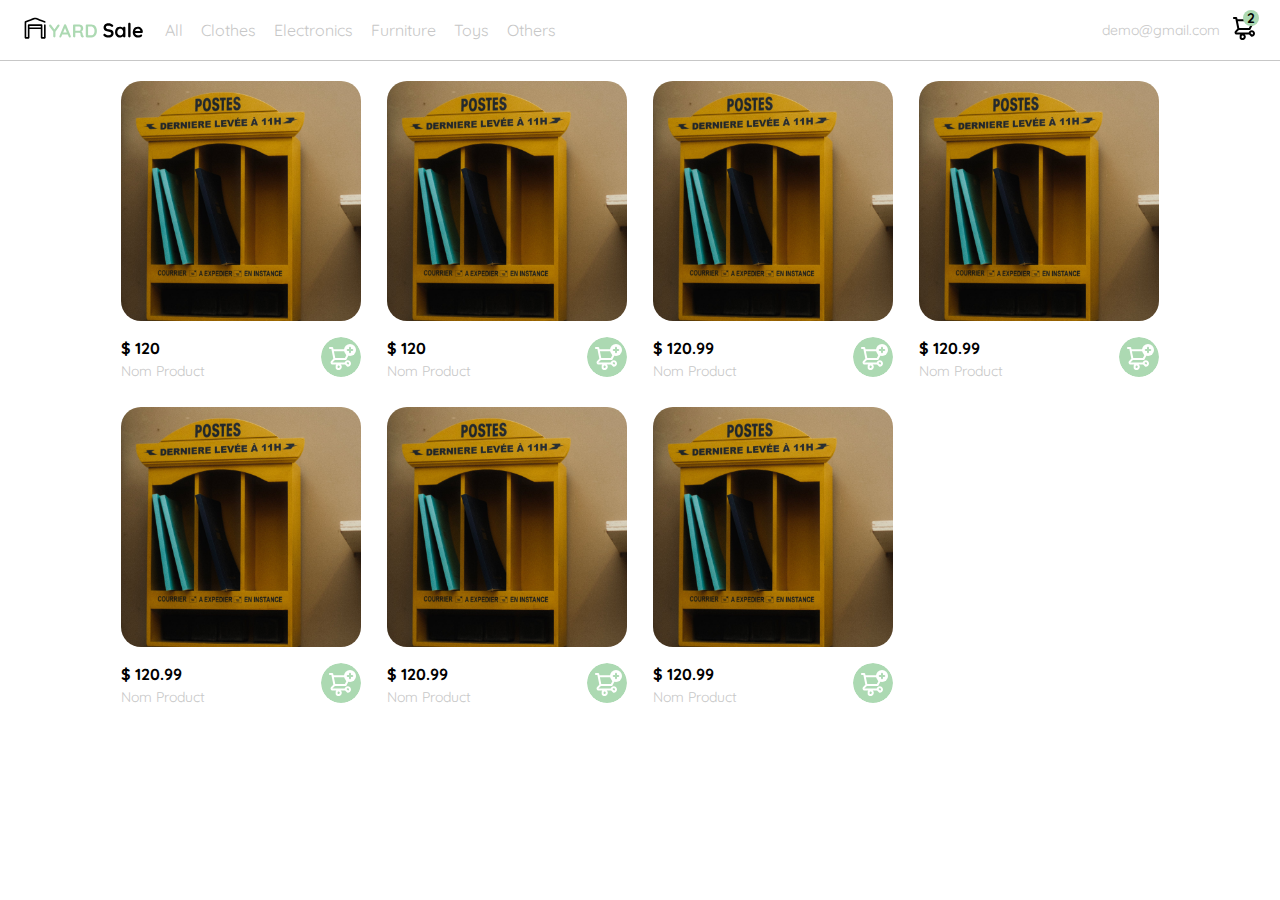
<file: index.html>
<!DOCTYPE html>
<html lang="en">
<head>
    <meta charset="UTF-8">
    <meta http-equiv="X-UA-Compatible" content="IE=edge">
    <meta name="viewport" content="width=device-width, initial-scale=1.0">
    <title>Home</title>
    <link rel="stylesheet" href="/css/style.css">
    <link rel="preconnect" href="https://fonts.googleapis.com">
    <link rel="preconnect" href="https://fonts.gstatic.com" crossorigin>
    <link href="https://fonts.googleapis.com/css2?family=Quicksand:wght@300;500;700&display=swap" rel="stylesheet"> 
</head>
<body>
    <nav>
        <img src="./assets/icons/icon_menu.svg" alt="menu" class="icon-menu">

        <div class="navbar-left">
            <img src="./assets/logos/logo_yard_sale.svg" alt="Logo" class="logo-navar">

            <ul>
                <li>
                    <a href="">All</a>
                </li>
                <li>
                    <a href="">Clothes</a>
                </li>
                <li>
                    <a href="">Electronics</a>
                </li>
                <li>
                    <a href="">Furniture</a>
                </li>
                <li>
                    <a href="">Toys</a>
                </li>
                <li>
                    <a href="">Others</a>
                </li>
            </ul>
        </div>

        <div class="navbar-right">
            <ul>
                <li class="nav-email">demo@gmail.com</li>
                <li class="nav-shopping-car">
                    <img src="./assets/icons/icon_shopping_cart.svg" alt="Chopping cart">
                    <div>2</div>
                </li>
            </ul>
        </div>

        <div class="desktop-menu inactive">
            <ul>
                <li>
                    <a href="" class="menu-orders">My orders</a>
                </li>
                <li>
                    <a href="" class="menu-account">My oaccount</a>
                </li>
                <li>
                    <a href="" class="menu-signout">Sign out</a>
                </li>
            </ul>
        </div>

        <div class="mobile-menu inactive">
            <ul>
                <li>
                    <a href="">CATEGORIES</a>
                </li>
                <li>
                    <a href="">All</a>
                </li>
                <li>
                    <a href="">Clothes</a>
                </li>
                <li>
                    <a href="">Electronics</a>
                </li>
                <li>
                    <a href="">Furnitures</a>
                </li>
                <li>
                    <a href="">Toys</a>
                </li>
                <li>
                    <a href="">Others</a>
                </li>
            </ul>
    
            <ul>
                <li>
                    <a href="">My orders</a>
                </li>
                <li>
                    <a href="">My account</a>
                </li>
            </ul>
            
            <ul>
                <li class="menu-footer">
                    <span class="menu-email">demo@gmail.com</span>
                    <a href="" class="sign-out">Sign out</a>
                </li>
            </ul>
        </div> 
    </nav>

    <aside class="product-detail">

        <div class="shopping-container inactive">
            <div class="title-container">
                <img src="./assets/icons/flechita.svg" alt="arrow">
                <p class="title">Shopping cart</p>
            </div>
    
            <div class="my-order-content">
                <div class="chopping-card">
                    <figure>
                        <img src="./assets/products/mueble.jpg" alt="mueble">
                    </figure>
                    <p>Mueble</p>
                    <p>$120.00</p>
                    <img src="./assets/icons/icon_close.png" alt="close" class="icons-close">
                </div>
    
                <div class="chopping-card">
                    <figure>
                        <img src="./assets/products/mueble.jpg" alt="mueble">
                    </figure>
                    <p>Mueble</p>
                    <p>$120.00</p>
                    <img src="./assets/icons/icon_close.png" alt="close" class="icons-close">
                </div>
    
                <div class="chopping-card">
                    <figure>
                        <img src="./assets/products/mueble.jpg" alt="mueble">
                    </figure>
                    <p>Mueble</p>
                    <p>$120.00</p>
                    <img src="./assets/icons/icon_close.png" alt="close" class="icons-close">
                </div>
    
                <div class="chopping-card">
                    <figure>
                        <img src="./assets/products/mueble.jpg" alt="mueble">
                    </figure>
                    <p>Mueble</p>
                    <p>$120.00</p>
                    <img src="./assets/icons/icon_close.png" alt="close" class="icons-close">
                </div>
    
                <div class="order-div">
                    <p>
                        <span>Total</span>
                    </p>
                    <p>$560.00</p>
                </div>
    
                <button class="primary-button">
                    Checkout
                </button>
            </div>
        </div>

        <div class="productInfo-container inactive ">
            <div class="product-detail-close">
                <img src="./assets/icons/icon_close.png" alt="close">
            </div>
            
            <img src="./assets/products/mueble.jpg" alt="Mueble">
            
            <div class="points">
                <li class="active-point"></li>
                <li></li>
                <li></li>
            </div>
            
            <div class="product-detail-info">
                <p>$140.00</p>
                <p>Mueble</p>
                <p>
                    Lorem ipsum dolor sit amet consectetur, adipisicing elit. Quas nihil delectus beatae laudantium 
                    repudiandae est eaque modi quis earum magni possimus dolor, inventore enim in nobis, 
                    provident ullam suscipit nesciunt!
                </p>
                <button class="primary-button add-to-cart-button">
                    <img src="./assets/icons/bt_add_to_cart.svg" alt="Add to cart">
                    Add to cart
                </button>
            </div>
        </div>

    </aside>


    <section class="main-container">
        <div class="cards-container">

            <!-- <div class="product-card">
                <img src="./assets/products/mueble.jpg" alt="" class="product-img">
                <div class="product-info">
                    <div>
                        <p>$120.00</p>
                        <p>Nom Product</p>
                    </div>
                    <figure>
                        <img src="./assets/icons/bt_add_to_cart.svg" alt="Icon Add-Card">
                    </figure>
                </div>
            </div> -->

        </div>
    </section>
    
    <script src="./js/main.js"></script>
</body>
</html>
</file>
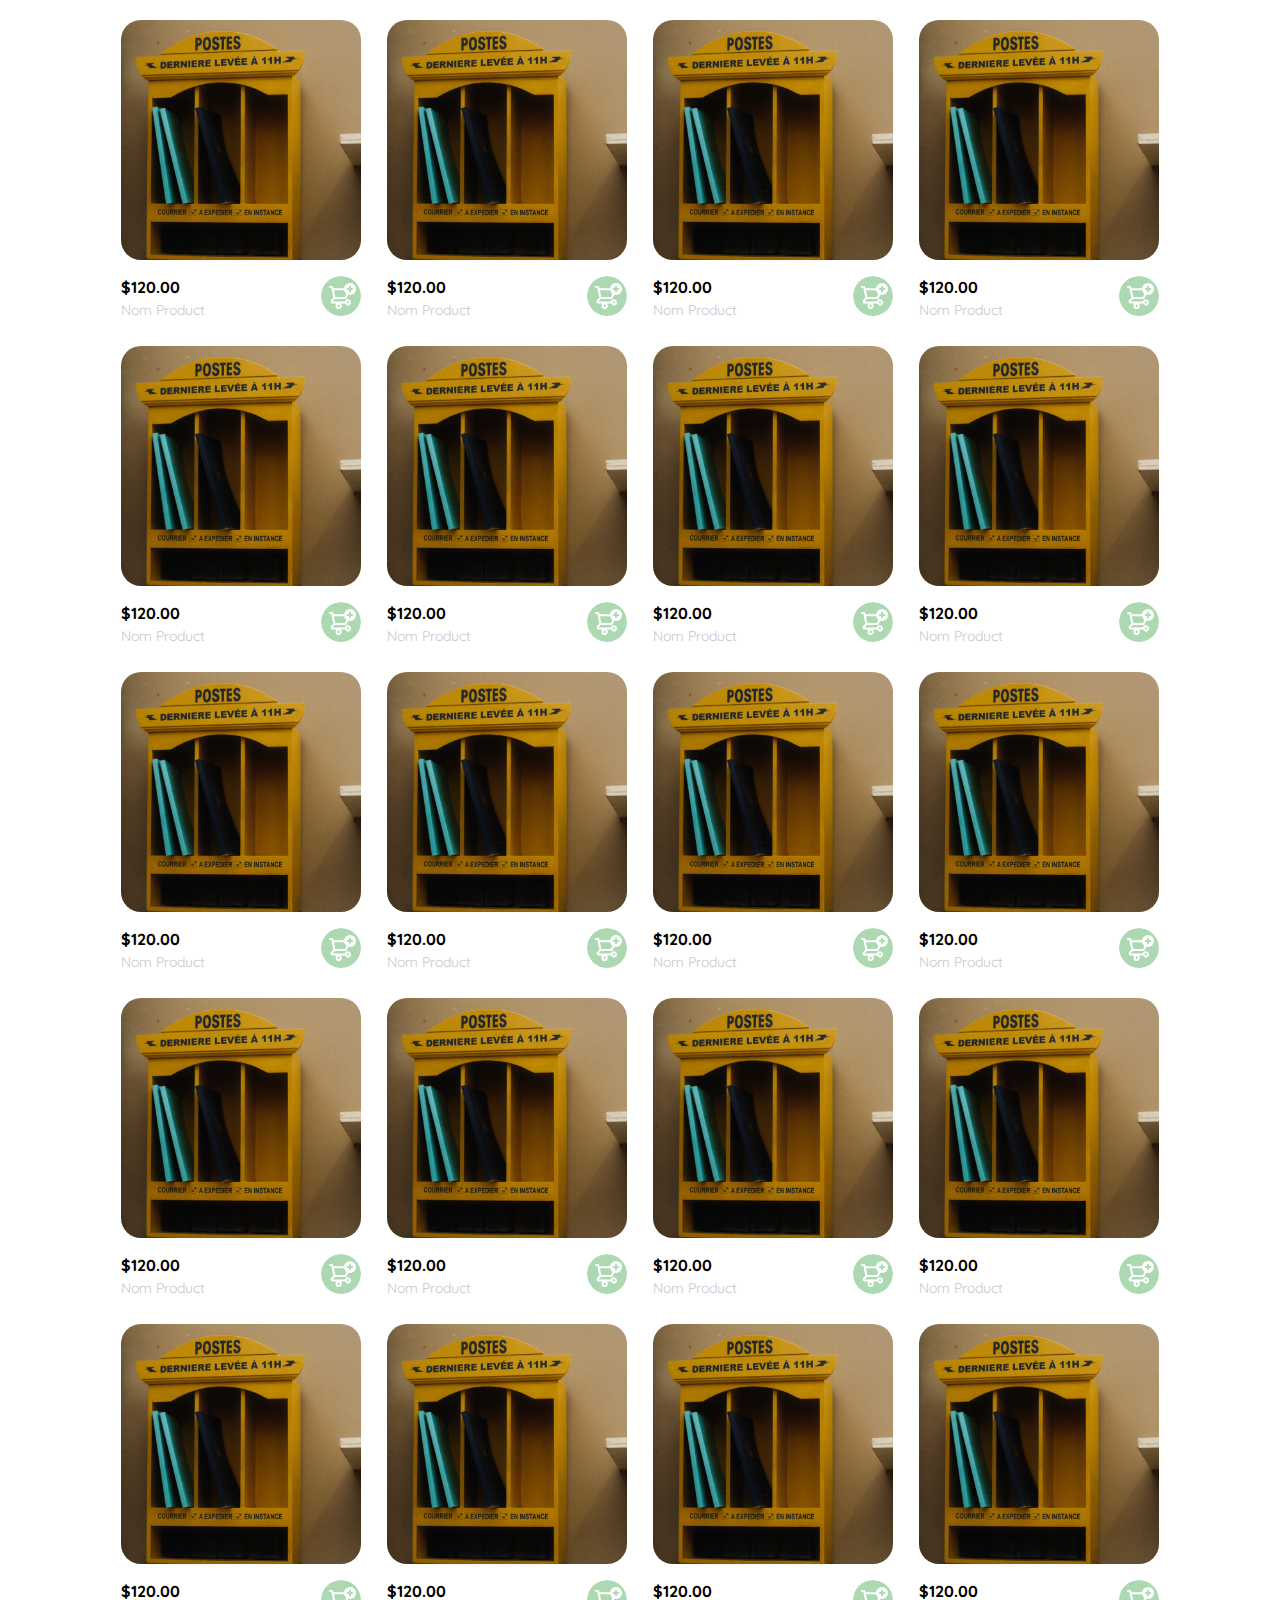
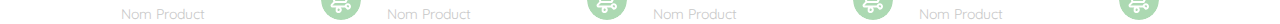
<file: home.html>
<!DOCTYPE html>
<html lang="en">
<head>
    <meta charset="UTF-8">
    <meta http-equiv="X-UA-Compatible" content="IE=edge">
    <meta name="viewport" content="width=device-width, initial-scale=1.0">
    <title>Home</title>
    <link rel="stylesheet" href="/css/style.css">
    <link rel="preconnect" href="https://fonts.googleapis.com">
    <link rel="preconnect" href="https://fonts.gstatic.com" crossorigin>
    <link href="https://fonts.googleapis.com/css2?family=Quicksand:wght@300;500;700&display=swap" rel="stylesheet"> 
</head>
<body>
    <section class="main-container">
        <div class="cards-container">
            <div class="product-card">
                <img src="./assets/products/mueble.jpg" alt="" class="product-img">
                <div class="product-info">
                    <div>
                        <p>$120.00</p>
                        <p>Nom Product</p>
                    </div>
                    <figure>
                        <img src="./assets/icons/bt_add_to_cart.svg" alt="Icon Add-Card">
                    </figure>
                </div>
            </div>

            <div class="product-card">
                <img src="./assets/products/mueble.jpg" alt="" class="product-img">
                <div class="product-info">
                    <div>
                        <p>$120.00</p>
                        <p>Nom Product</p>
                    </div>
                    <figure>
                        <img src="./assets/icons/bt_add_to_cart.svg" alt="Icon Add-Card">
                    </figure>
                </div>
            </div>

            <div class="product-card">
                <img src="./assets/products/mueble.jpg" alt="" class="product-img">
                <div class="product-info">
                    <div>
                        <p>$120.00</p>
                        <p>Nom Product</p>
                    </div>
                    <figure>
                        <img src="./assets/icons/bt_add_to_cart.svg" alt="Icon Add-Card">
                    </figure>
                </div>
            </div>

            <div class="product-card">
                <img src="./assets/products/mueble.jpg" alt="" class="product-img">
                <div class="product-info">
                    <div>
                        <p>$120.00</p>
                        <p>Nom Product</p>
                    </div>
                    <figure>
                        <img src="./assets/icons/bt_add_to_cart.svg" alt="Icon Add-Card">
                    </figure>
                </div>
            </div>

            <div class="product-card">
                <img src="./assets/products/mueble.jpg" alt="" class="product-img">
                <div class="product-info">
                    <div>
                        <p>$120.00</p>
                        <p>Nom Product</p>
                    </div>
                    <figure>
                        <img src="./assets/icons/bt_add_to_cart.svg" alt="Icon Add-Card">
                    </figure>
                </div>
            </div>

            <div class="product-card">
                <img src="./assets/products/mueble.jpg" alt="" class="product-img">
                <div class="product-info">
                    <div>
                        <p>$120.00</p>
                        <p>Nom Product</p>
                    </div>
                    <figure>
                        <img src="./assets/icons/bt_add_to_cart.svg" alt="Icon Add-Card">
                    </figure>
                </div>
            </div>

            <div class="product-card">
                <img src="./assets/products/mueble.jpg" alt="" class="product-img">
                <div class="product-info">
                    <div>
                        <p>$120.00</p>
                        <p>Nom Product</p>
                    </div>
                    <figure>
                        <img src="./assets/icons/bt_add_to_cart.svg" alt="Icon Add-Card">
                    </figure>
                </div>
            </div>

            <div class="product-card">
                <img src="./assets/products/mueble.jpg" alt="" class="product-img">
                <div class="product-info">
                    <div>
                        <p>$120.00</p>
                        <p>Nom Product</p>
                    </div>
                    <figure>
                        <img src="./assets/icons/bt_add_to_cart.svg" alt="Icon Add-Card">
                    </figure>
                </div>
            </div>

            <div class="product-card">
                <img src="./assets/products/mueble.jpg" alt="" class="product-img">
                <div class="product-info">
                    <div>
                        <p>$120.00</p>
                        <p>Nom Product</p>
                    </div>
                    <figure>
                        <img src="./assets/icons/bt_add_to_cart.svg" alt="Icon Add-Card">
                    </figure>
                </div>
            </div>

            <div class="product-card">
                <img src="./assets/products/mueble.jpg" alt="" class="product-img">
                <div class="product-info">
                    <div>
                        <p>$120.00</p>
                        <p>Nom Product</p>
                    </div>
                    <figure>
                        <img src="./assets/icons/bt_add_to_cart.svg" alt="Icon Add-Card">
                    </figure>
                </div>
            </div>

            <div class="product-card">
                <img src="./assets/products/mueble.jpg" alt="" class="product-img">
                <div class="product-info">
                    <div>
                        <p>$120.00</p>
                        <p>Nom Product</p>
                    </div>
                    <figure>
                        <img src="./assets/icons/bt_add_to_cart.svg" alt="Icon Add-Card">
                    </figure>
                </div>
            </div>

            <div class="product-card">
                <img src="./assets/products/mueble.jpg" alt="" class="product-img">
                <div class="product-info">
                    <div>
                        <p>$120.00</p>
                        <p>Nom Product</p>
                    </div>
                    <figure>
                        <img src="./assets/icons/bt_add_to_cart.svg" alt="Icon Add-Card">
                    </figure>
                </div>
            </div>

            <div class="product-card">
                <img src="./assets/products/mueble.jpg" alt="" class="product-img">
                <div class="product-info">
                    <div>
                        <p>$120.00</p>
                        <p>Nom Product</p>
                    </div>
                    <figure>
                        <img src="./assets/icons/bt_add_to_cart.svg" alt="Icon Add-Card">
                    </figure>
                </div>
            </div>

            <div class="product-card">
                <img src="./assets/products/mueble.jpg" alt="" class="product-img">
                <div class="product-info">
                    <div>
                        <p>$120.00</p>
                        <p>Nom Product</p>
                    </div>
                    <figure>
                        <img src="./assets/icons/bt_add_to_cart.svg" alt="Icon Add-Card">
                    </figure>
                </div>
            </div>

            <div class="product-card">
                <img src="./assets/products/mueble.jpg" alt="" class="product-img">
                <div class="product-info">
                    <div>
                        <p>$120.00</p>
                        <p>Nom Product</p>
                    </div>
                    <figure>
                        <img src="./assets/icons/bt_add_to_cart.svg" alt="Icon Add-Card">
                    </figure>
                </div>
            </div>

            <div class="product-card">
                <img src="./assets/products/mueble.jpg" alt="" class="product-img">
                <div class="product-info">
                    <div>
                        <p>$120.00</p>
                        <p>Nom Product</p>
                    </div>
                    <figure>
                        <img src="./assets/icons/bt_add_to_cart.svg" alt="Icon Add-Card">
                    </figure>
                </div>
            </div>

            <div class="product-card">
                <img src="./assets/products/mueble.jpg" alt="" class="product-img">
                <div class="product-info">
                    <div>
                        <p>$120.00</p>
                        <p>Nom Product</p>
                    </div>
                    <figure>
                        <img src="./assets/icons/bt_add_to_cart.svg" alt="Icon Add-Card">
                    </figure>
                </div>
            </div>

            <div class="product-card">
                <img src="./assets/products/mueble.jpg" alt="" class="product-img">
                <div class="product-info">
                    <div>
                        <p>$120.00</p>
                        <p>Nom Product</p>
                    </div>
                    <figure>
                        <img src="./assets/icons/bt_add_to_cart.svg" alt="Icon Add-Card">
                    </figure>
                </div>
            </div>

            <div class="product-card">
                <img src="./assets/products/mueble.jpg" alt="" class="product-img">
                <div class="product-info">
                    <div>
                        <p>$120.00</p>
                        <p>Nom Product</p>
                    </div>
                    <figure>
                        <img src="./assets/icons/bt_add_to_cart.svg" alt="Icon Add-Card">
                    </figure>
                </div>
            </div>

            <div class="product-card">
                <img src="./assets/products/mueble.jpg" alt="" class="product-img">
                <div class="product-info">
                    <div>
                        <p>$120.00</p>
                        <p>Nom Product</p>
                    </div>
                    <figure>
                        <img src="./assets/icons/bt_add_to_cart.svg" alt="Icon Add-Card">
                    </figure>
                </div>
            </div>
        </div>
    </section>
</body>
</html>
</file>
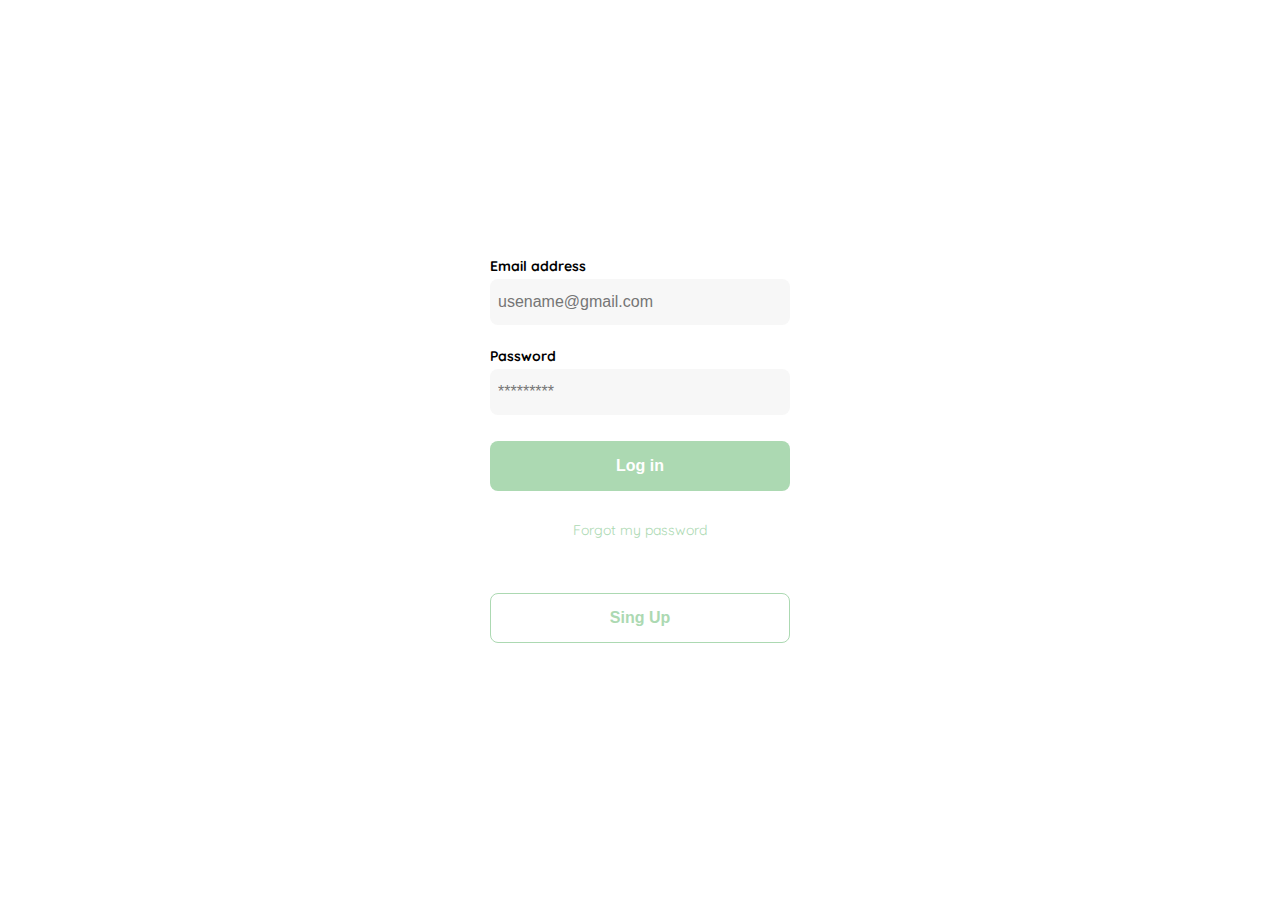
<file: login.html>
<!DOCTYPE html>
<html lang="en">
<head>
    <meta charset="UTF-8">
    <meta http-equiv="X-UA-Compatible" content="IE=edge">
    <meta name="viewport" content="width=device-width, initial-scale=1.0">
    <title>Login</title>
    <link rel="stylesheet" href="/css/style.css">
    <link rel="preconnect" href="https://fonts.googleapis.com">
    <link rel="preconnect" href="https://fonts.gstatic.com" crossorigin>
    <link href="https://fonts.googleapis.com/css2?family=Quicksand:wght@300;500;700&display=swap" rel="stylesheet"> 
</head>
<body>
    <main class="login">
        <div class="from-container">
            <img class="logo" src="/assets/logos/logo_yard_sale.svg" alt="Logo">
            <form action="#" class="form">
                <label for="email" class="label"> Email address</label>
                <input type="text" name="email" id="email" placeholder="usename@gmail.com" class="input input-email">
                <label for="password" class="label">Password</label>
                <input type="password" id="password" placeholder="*********" class="input input-password">
                <input type="submit" value="Log in" class="primary-button login-button">
                <a href="/">Forgot my password</a>
            </form>            
            <button class="secondary-button singup-button"> Sing Up</button>
        </div>
    </main>
</body>
</html>
</file>
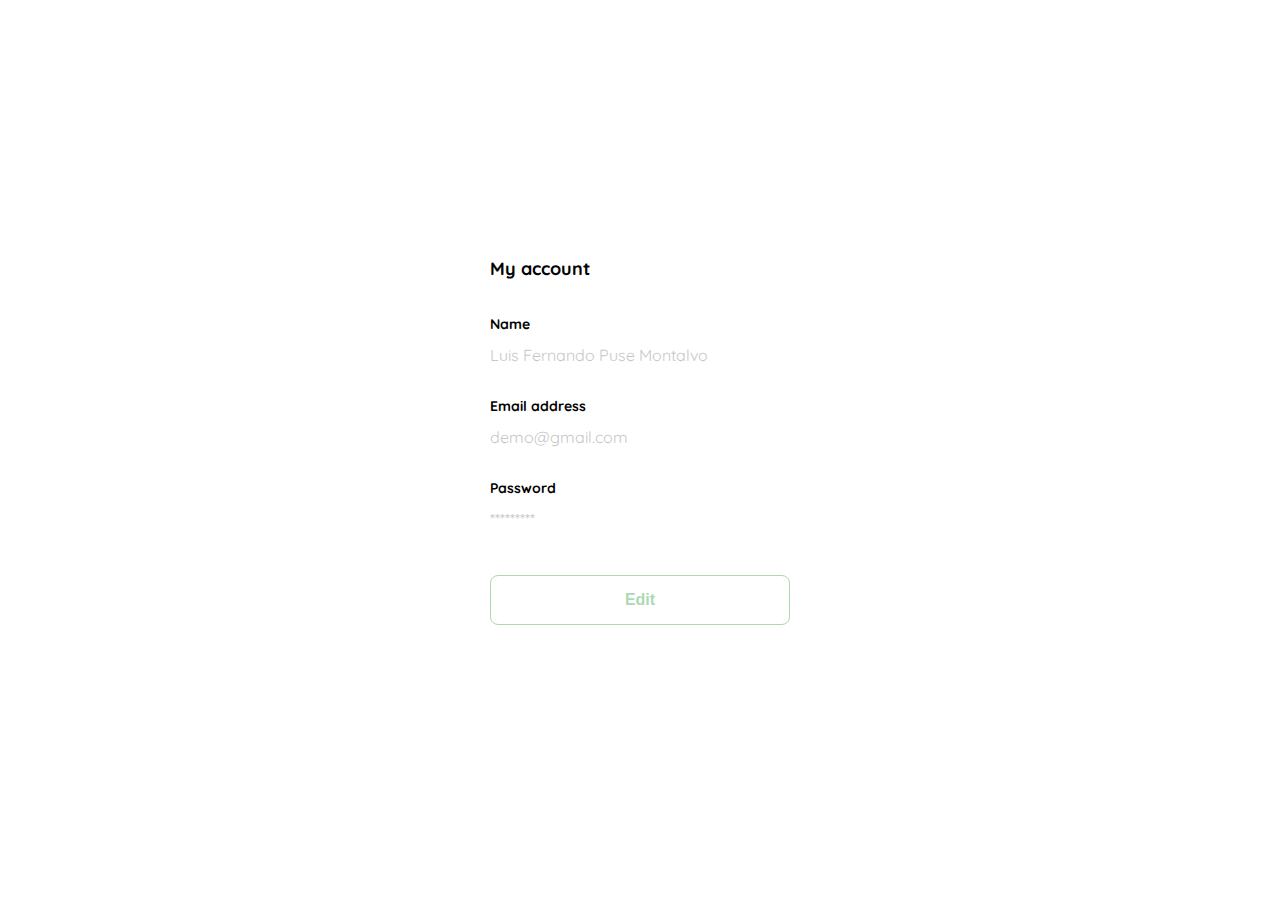
<file: my_account.html>
<!DOCTYPE html>
<html lang="en">
<head>
    <meta charset="UTF-8">
    <meta http-equiv="X-UA-Compatible" content="IE=edge">
    <meta name="viewport" content="width=device-width, initial-scale=1.0">
    <title>My Account</title>
    <link rel="stylesheet" href="/css/style.css">
    <link rel="preconnect" href="https://fonts.googleapis.com">
    <link rel="preconnect" href="https://fonts.gstatic.com" crossorigin>
    <link href="https://fonts.googleapis.com/css2?family=Quicksand:wght@300;500;700&display=swap" rel="stylesheet"> 
</head>
<body>
    <main class="login">
        <div class="from-container account">
            <h1 class="title-start"> My account</h1>
            <div class="form form-account">
                <div>
                    <label for="name" class="label"> Name</label>
                    <p class="value-account">Luis Fernando Puse Montalvo</p>
                    <label for="email" class="label"> Email address</label>
                    <p class="value-account">demo@gmail.com</p>
                    <label for="password" class="label">Password</label>
                    <p class="value-account">*********</p>
                </div>
                <input type="submit" value="Edit" class="secondary-button login-button">
            </div>
        </div>
    </main>
</body>
</html>
</file>
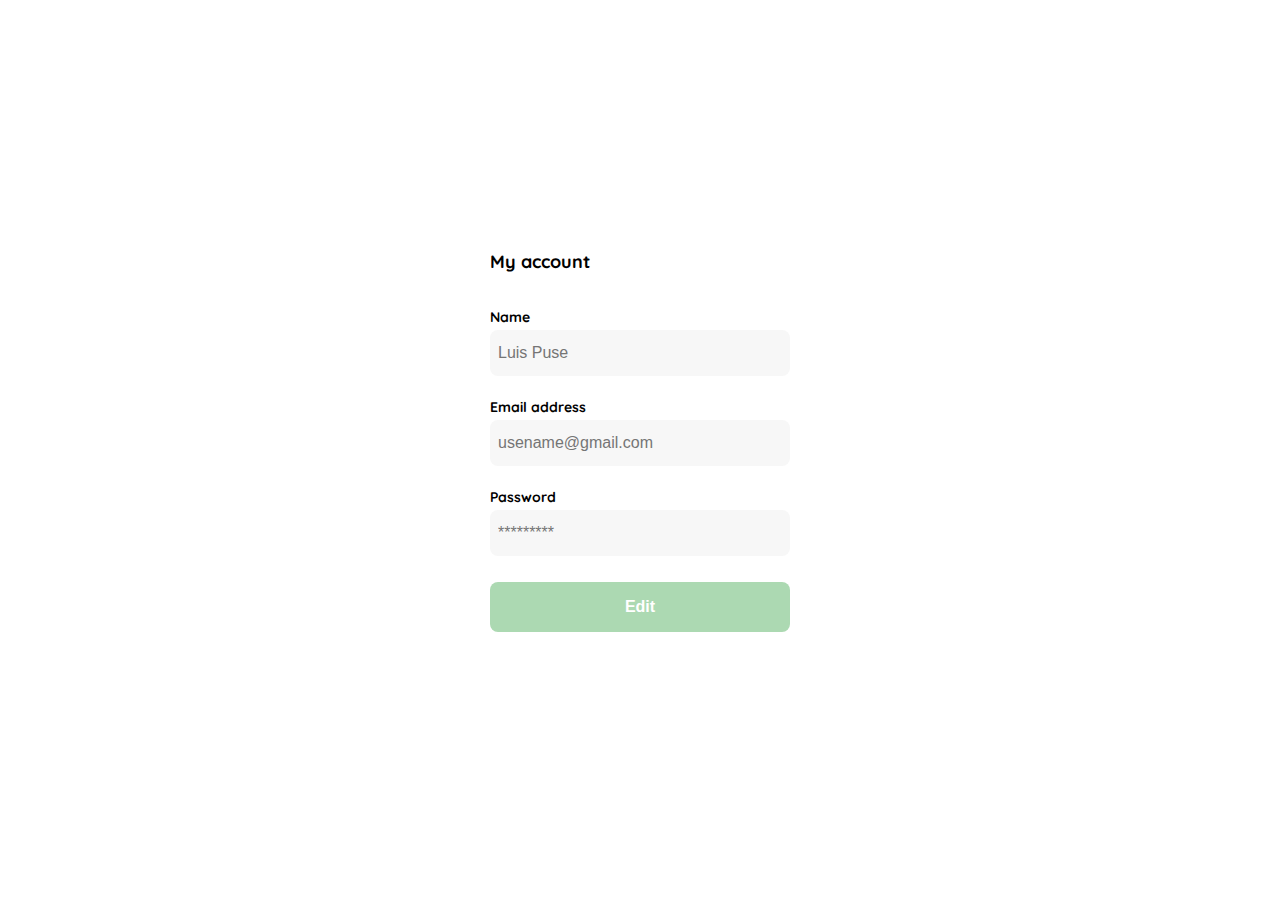
<file: my_account_edit.html>
<!DOCTYPE html>
<html lang="en">
<head>
    <meta charset="UTF-8">
    <meta http-equiv="X-UA-Compatible" content="IE=edge">
    <meta name="viewport" content="width=device-width, initial-scale=1.0">
    <title>My Account</title>
    <link rel="stylesheet" href="/css/style.css">
    <link rel="preconnect" href="https://fonts.googleapis.com">
    <link rel="preconnect" href="https://fonts.gstatic.com" crossorigin>
    <link href="https://fonts.googleapis.com/css2?family=Quicksand:wght@300;500;700&display=swap" rel="stylesheet"> 
</head>
<body>
    <main class="login">
        <div class="from-container account">
            <h1 class="title-start"> My account</h1>
            <form action="#" class="form form-account">
                <div>
                    <label for="name" class="label"> Name</label>
                    <input type="text" name="name" id="name" placeholder="Luis Puse" class="input input-email">
                    <label for="email" class="label"> Email address</label>
                    <input type="text" name="email" id="email" placeholder="usename@gmail.com" class="input input-email">
                    <label for="password" class="label">Password</label>
                    <input type="password" id="password" placeholder="*********" class="input input-password">
                </div>
                <input type="submit" value="Edit" class="primary-button login-button">
            </form>
        </div>
    </main>
</body>
</html>
</file>
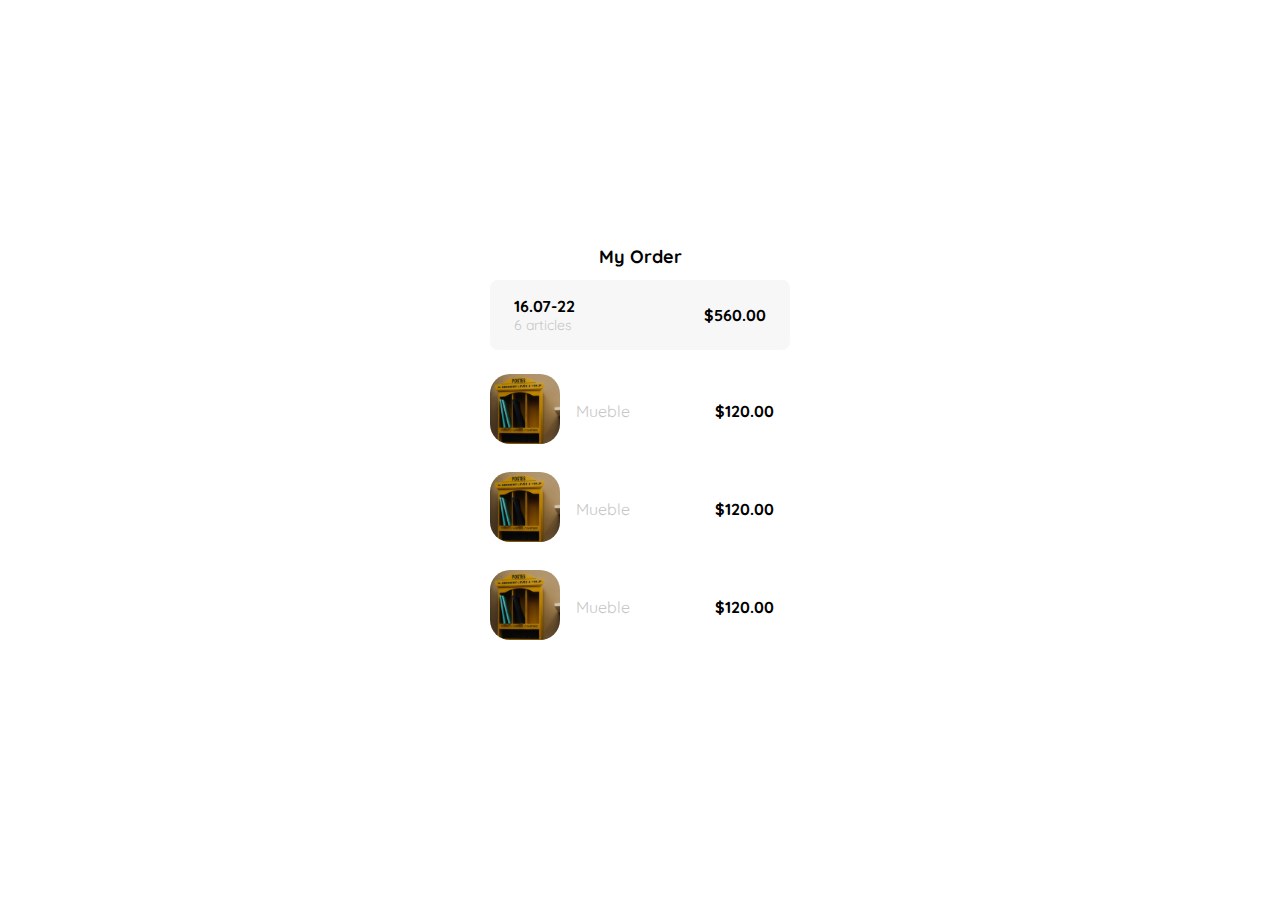
<file: my_order.html>
<!DOCTYPE html>
<html lang="en">
<head>
    <meta charset="UTF-8">
    <meta http-equiv="X-UA-Compatible" content="IE=edge">
    <meta name="viewport" content="width=device-width, initial-scale=1.0">
    <title>My Order</title>
    <link rel="stylesheet" href="/css/style.css">
    <link rel="preconnect" href="https://fonts.googleapis.com">
    <link rel="preconnect" href="https://fonts.gstatic.com" crossorigin>
    <link href="https://fonts.googleapis.com/css2?family=Quicksand:wght@300;500;700&display=swap" rel="stylesheet"> 
</head>
<body>
    <main class="my-order">
        <div class="my-order-container">

            <h1 class="title title-order">My Order</h1>

            <div class="my-order-content">
                <div class="order-div">
                    <p>
                        <span>16.07-22</span>
                        <span>6 articles</span>
                    </p>
                    <p>$560.00</p>
                </div>
                
                <div class="chopping-card">
                    <figure>
                        <img src="./assets/products/mueble.jpg" alt="mueble">
                    </figure>
                    <p>Mueble</p>
                    <p>$120.00</p>
                </div>

                <div class="chopping-card">
                    <figure>
                        <img src="./assets/products/mueble.jpg" alt="mueble">
                    </figure>
                    <p>Mueble</p>
                    <p>$120.00</p>
                </div>

                <div class="chopping-card">
                    <figure>
                        <img src="./assets/products/mueble.jpg" alt="mueble">
                    </figure>
                    <p>Mueble</p>
                    <p>$120.00</p>
                </div>
            </div>            
        </div>
    </main>
</body>
</html>
</file>
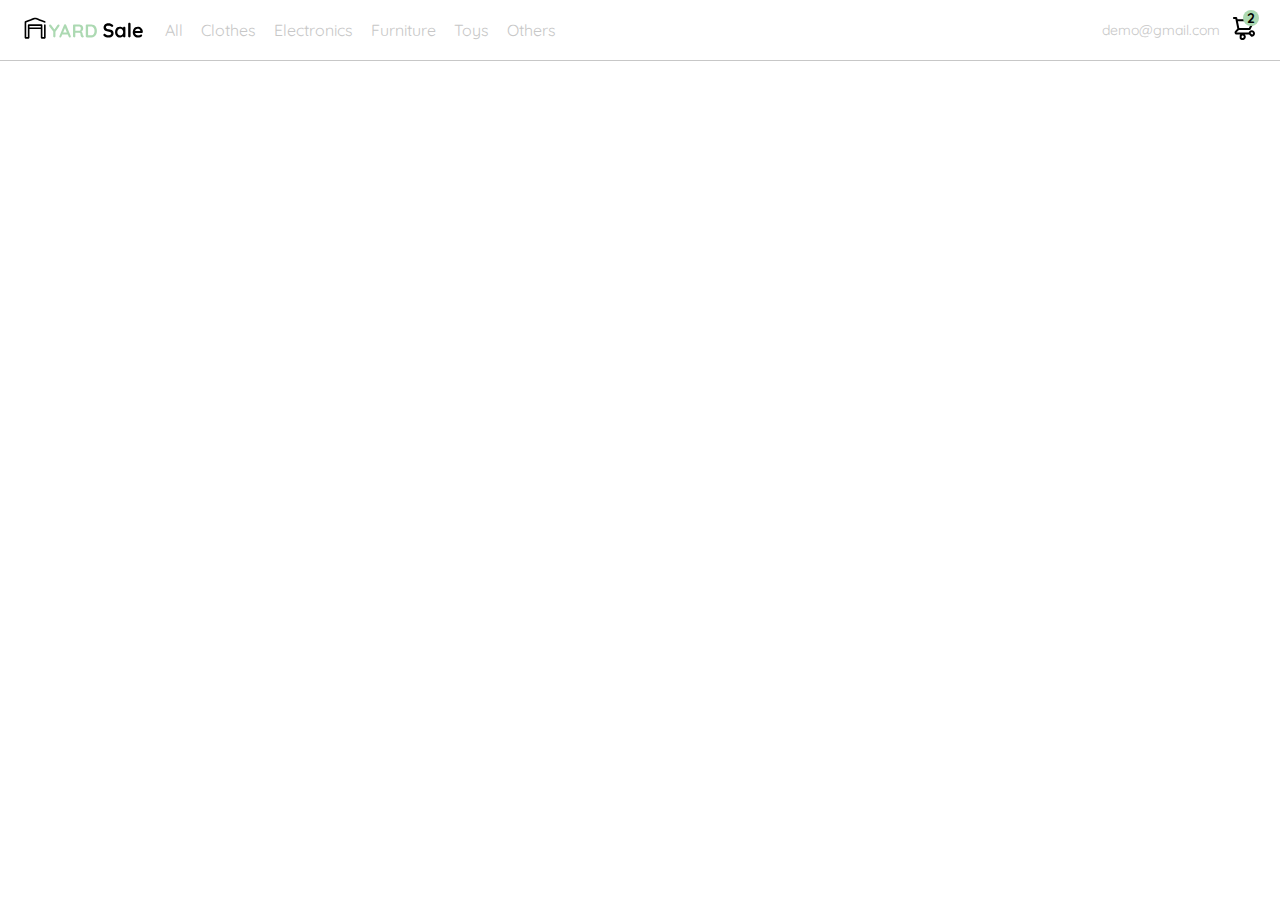
<file: navbar.html>
<!DOCTYPE html>
<html lang="en">
<head>
    <meta charset="UTF-8">
    <meta http-equiv="X-UA-Compatible" content="IE=edge">
    <meta name="viewport" content="width=device-width, initial-scale=1.0">
    <title>Navbar</title>
    <link rel="stylesheet" href="/css/style.css">
    <link rel="preconnect" href="https://fonts.googleapis.com">
    <link rel="preconnect" href="https://fonts.gstatic.com" crossorigin>
    <link href="https://fonts.googleapis.com/css2?family=Quicksand:wght@300;500;700&display=swap" rel="stylesheet"> 
</head>
<body>
    <nav>
        <img src="./assets/icons/icon_menu.svg" alt="menu" class="icon-menu">

        <div class="navbar-left">
            <img src="./assets/logos/logo_yard_sale.svg" alt="Logo" class="logo-navar">

            <ul>
                <li>
                    <a href="">All</a>
                </li>
                <li>
                    <a href="">Clothes</a>
                </li>
                <li>
                    <a href="">Electronics</a>
                </li>
                <li>
                    <a href="">Furniture</a>
                </li>
                <li>
                    <a href="">Toys</a>
                </li>
                <li>
                    <a href="">Others</a>
                </li>
            </ul>
        </div>

        <div class="navbar-right">
            <ul>
                <li class="nav-email">demo@gmail.com</li>
                <li class="nav-shopping-car">
                    <img src="./assets/icons/icon_shopping_cart.svg" alt="Chopping cart">
                    <div>2</div>
                </li>
            </ul>
        </div>
    </nav>
</body>
</html>
</file>
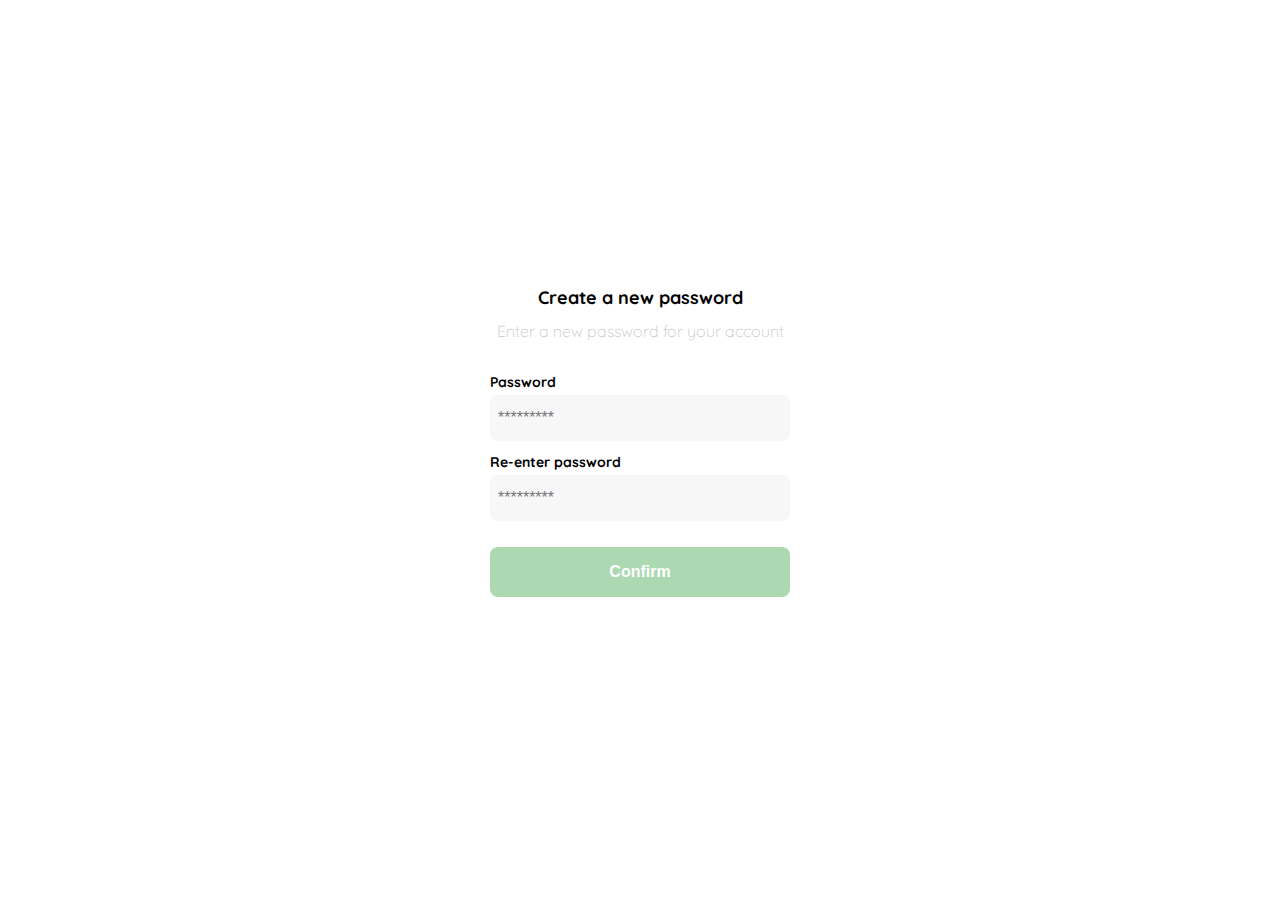
<file: new-pass.html>
<!DOCTYPE html>
<html lang="en">
<head>
    <meta charset="UTF-8">
    <meta http-equiv="X-UA-Compatible" content="IE=edge">
    <meta name="viewport" content="width=device-width, initial-scale=1.0">
    <title>Password</title>
    <link rel="stylesheet" href="/css/style.css">
    <link rel="preconnect" href="https://fonts.googleapis.com">
    <link rel="preconnect" href="https://fonts.gstatic.com" crossorigin>
    <link href="https://fonts.googleapis.com/css2?family=Quicksand:wght@300;500;700&display=swap" rel="stylesheet"> 
</head>
<body>
    <main class="login">
        <div class="from-container">
            <img class="logo" src="/assets/logos/logo_yard_sale.svg" alt="Logo">
            <h1 class="title"> Create a new password</h1>
            <p class="subtitle">Enter a new password for your account</p>
            <form action="#" class="form">
                <label for="password" class="label">Password</label>
                <input type="password" id="password" placeholder="*********" class="input input-password">

                <label for="new-password" class="label">Re-enter password</label>
                <input type="password" id="new-password" placeholder="*********" class="input input-password">

                <input type="submit" value="Confirm" class="primary-button login-button">
            </form>
        </div>
    </main>
</body>
</html>
</file>
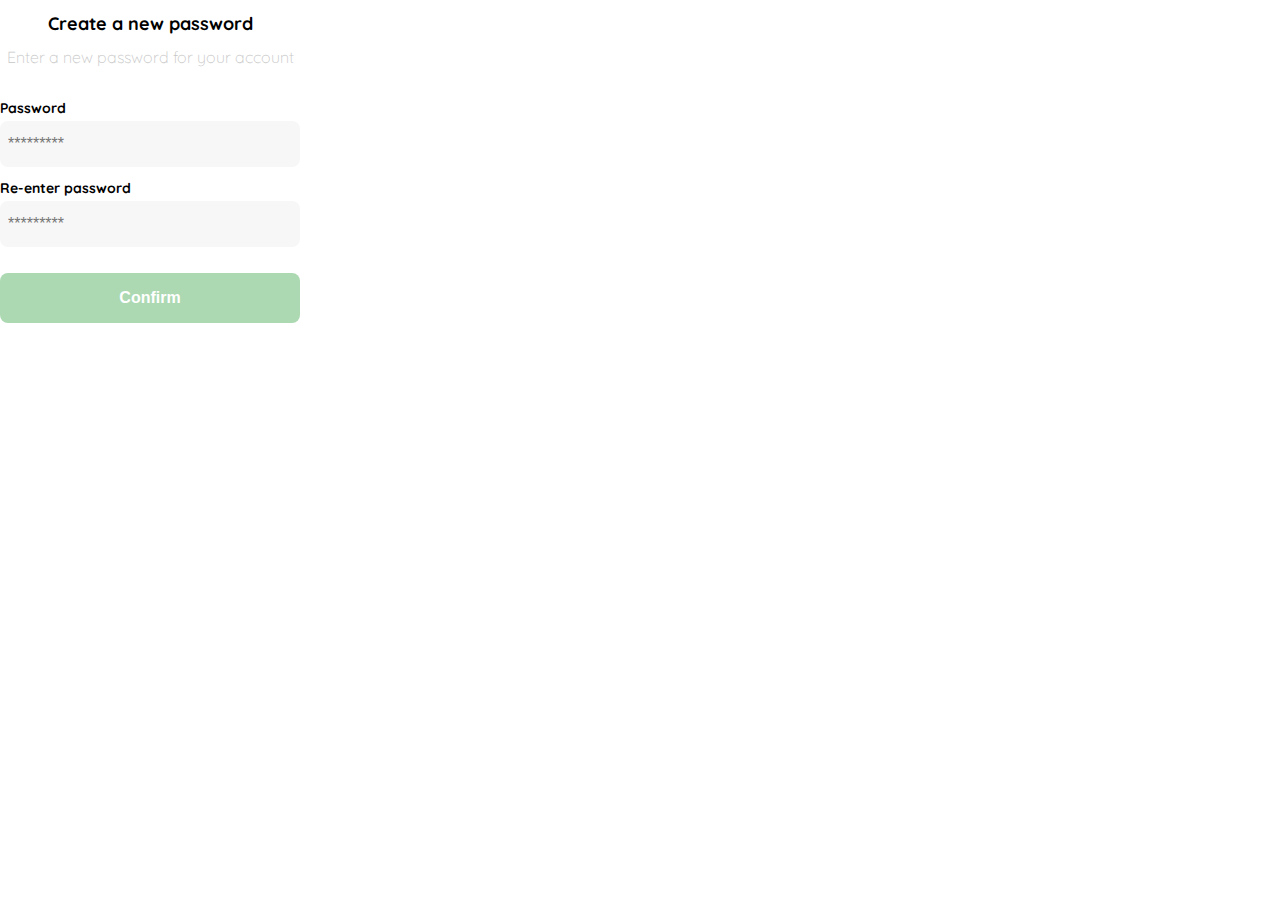
<file: new_password.html>
<!DOCTYPE html>
<html lang="en">
<head>
    <meta charset="UTF-8">
    <meta http-equiv="X-UA-Compatible" content="IE=edge">
    <meta name="viewport" content="width=device-width, initial-scale=1.0">
    <title>New Password</title>
    <link rel="stylesheet" href="/css/style.css">
    <link rel="preconnect" href="https://fonts.googleapis.com">
    <link rel="preconnect" href="https://fonts.gstatic.com" crossorigin>
    <link href="https://fonts.googleapis.com/css2?family=Quicksand:wght@300;500;700&display=swap" rel="stylesheet"> 
</head>
<body>
    <main class="container">
        <div class="from-container">
            <img class="logo" src="/assets/logos/logo_yard_sale.svg" alt="Logo">
            <h1 class="title"> Create a new password</h1>
            <p class="subtitle">Enter a new password for your account</p>
            <form action="#" class="form">
                <label for="password" class="label">Password</label>
                <input type="password" id="password" placeholder="*********" class="input input-password">

                <label for="new-password" class="label">Re-enter password</label>
                <input type="password" id="new-password" placeholder="*********" class="input input-password">

                <input type="submit" value="Confirm" class="primary-button login-button">
            </form>
        </div>
    </main>
</body>
</html>
</file>
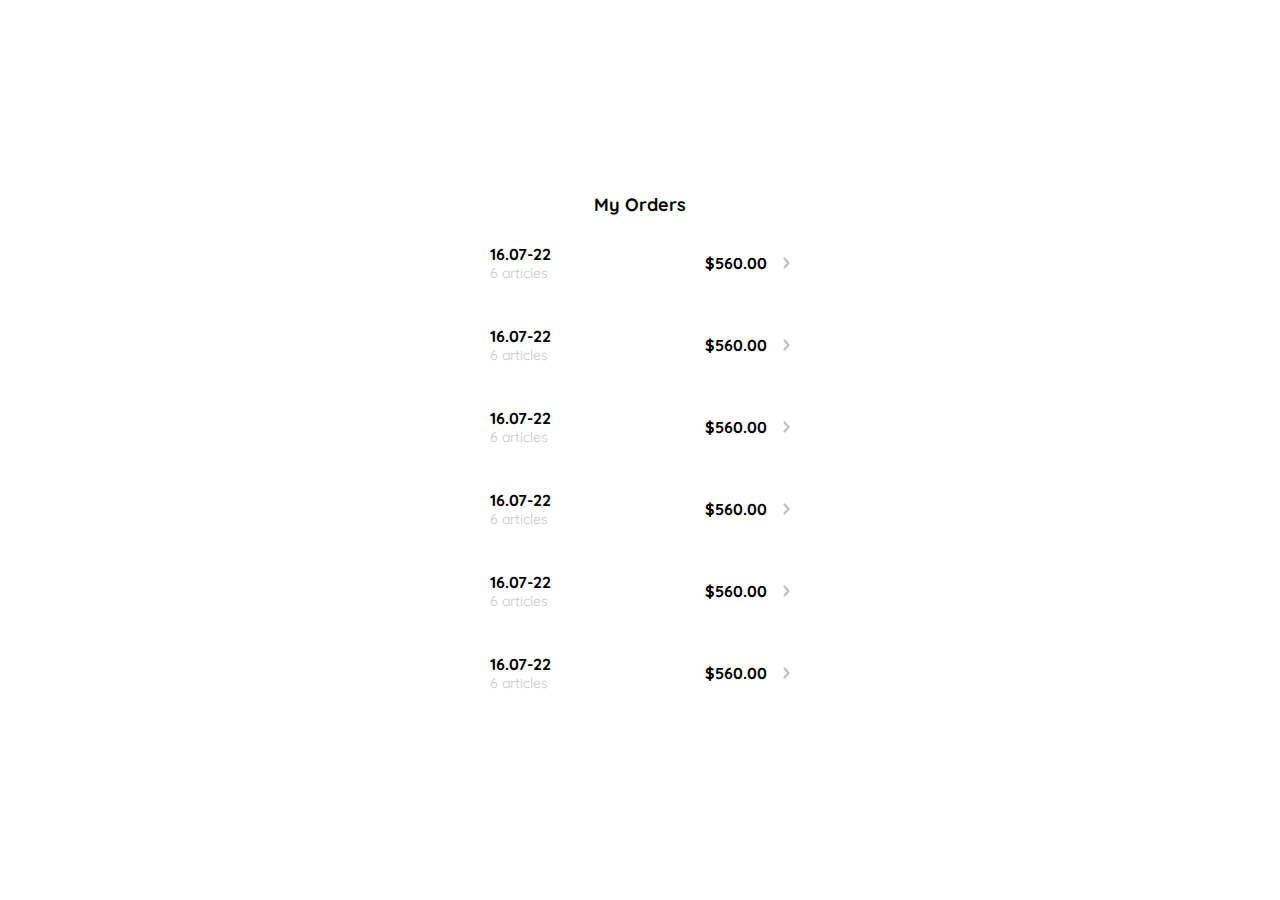
<file: orders.html>
<!DOCTYPE html>
<html lang="en">
<head>
    <meta charset="UTF-8">
    <meta http-equiv="X-UA-Compatible" content="IE=edge">
    <meta name="viewport" content="width=device-width, initial-scale=1.0">
    <title>My Orders</title>
    <link rel="stylesheet" href="/css/style.css">
    <link rel="preconnect" href="https://fonts.googleapis.com">
    <link rel="preconnect" href="https://fonts.gstatic.com" crossorigin>
    <link href="https://fonts.googleapis.com/css2?family=Quicksand:wght@300;500;700&display=swap" rel="stylesheet"> 
</head>
<body>
    <main class="my-order">
        <div class="my-order-container">
            <h1 class="title title-order">My Orders</h1>

            <div class="my-order-content">
                <div class="orders-div">
                    <p>
                        <span>16.07-22</span>
                        <span>6 articles</span>
                    </p>
                    <p>$560.00</p>
                    <img src="./assets/icons/flechita.svg" alt="Arrow">
                </div>

                <div class="orders-div">
                    <p>
                        <span>16.07-22</span>
                        <span>6 articles</span>
                    </p>
                    <p>$560.00</p>
                    <img src="./assets/icons/flechita.svg" alt="Arrow">
                </div>

                <div class="orders-div">
                    <p>
                        <span>16.07-22</span>
                        <span>6 articles</span>
                    </p>
                    <p>$560.00</p>
                    <img src="./assets/icons/flechita.svg" alt="Arrow">
                </div>

                <div class="orders-div">
                    <p>
                        <span>16.07-22</span>
                        <span>6 articles</span>
                    </p>
                    <p>$560.00</p>
                    <img src="./assets/icons/flechita.svg" alt="Arrow">
                </div>

                <div class="orders-div">
                    <p>
                        <span>16.07-22</span>
                        <span>6 articles</span>
                    </p>
                    <p>$560.00</p>
                    <img src="./assets/icons/flechita.svg" alt="Arrow">
                </div>

                <div class="orders-div">
                    <p>
                        <span>16.07-22</span>
                        <span>6 articles</span>
                    </p>
                    <p>$560.00</p>
                    <img src="./assets/icons/flechita.svg" alt="Arrow">
                </div>
            </div>
        </div>
    </main>
</body>
</html>
</file>
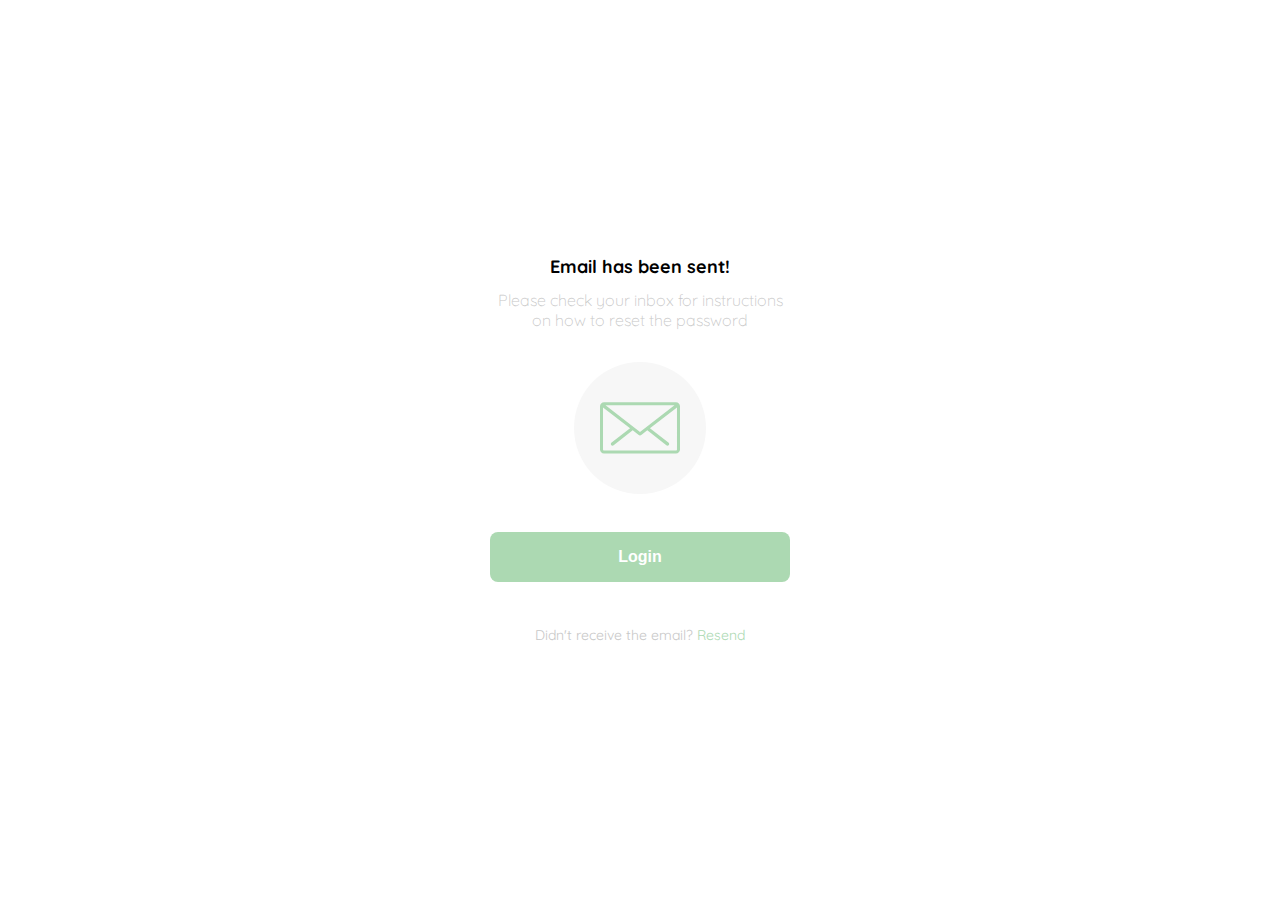
<file: password_recovery2.html>
<!DOCTYPE html>
<html lang="en">
<head>
    <meta charset="UTF-8">
    <meta http-equiv="X-UA-Compatible" content="IE=edge">
    <meta name="viewport" content="width=device-width, initial-scale=1.0">
    <title>Password Recovery</title>
    <link rel="stylesheet" href="/css/style.css">
    <link rel="preconnect" href="https://fonts.googleapis.com">
    <link rel="preconnect" href="https://fonts.gstatic.com" crossorigin>
    <link href="https://fonts.googleapis.com/css2?family=Quicksand:wght@300;500;700&display=swap" rel="stylesheet"> 
</head>
<body>
    <main class="login">
        <div class="from-container email">
            <img class="logo" src="/assets/logos/logo_yard_sale.svg" alt="Logo">
            <h1 class="title"> Email has been sent!</h1>
            <p class="subtitle">Please check your inbox for instructions on how to reset the password</p>
            <div class="email-image">
                <img src="./assets/icons/email.svg" alt="Logo Email">
            </div>
            
            <button class="primary-button login-button" type="submit">Login</button>
            <p class="resend"> 
                <span>Didn't receive the email?</span> 
                <a href="http://">Resend</a>
            </p>
        </div> 
    </main>
</body>
</html>
</file>
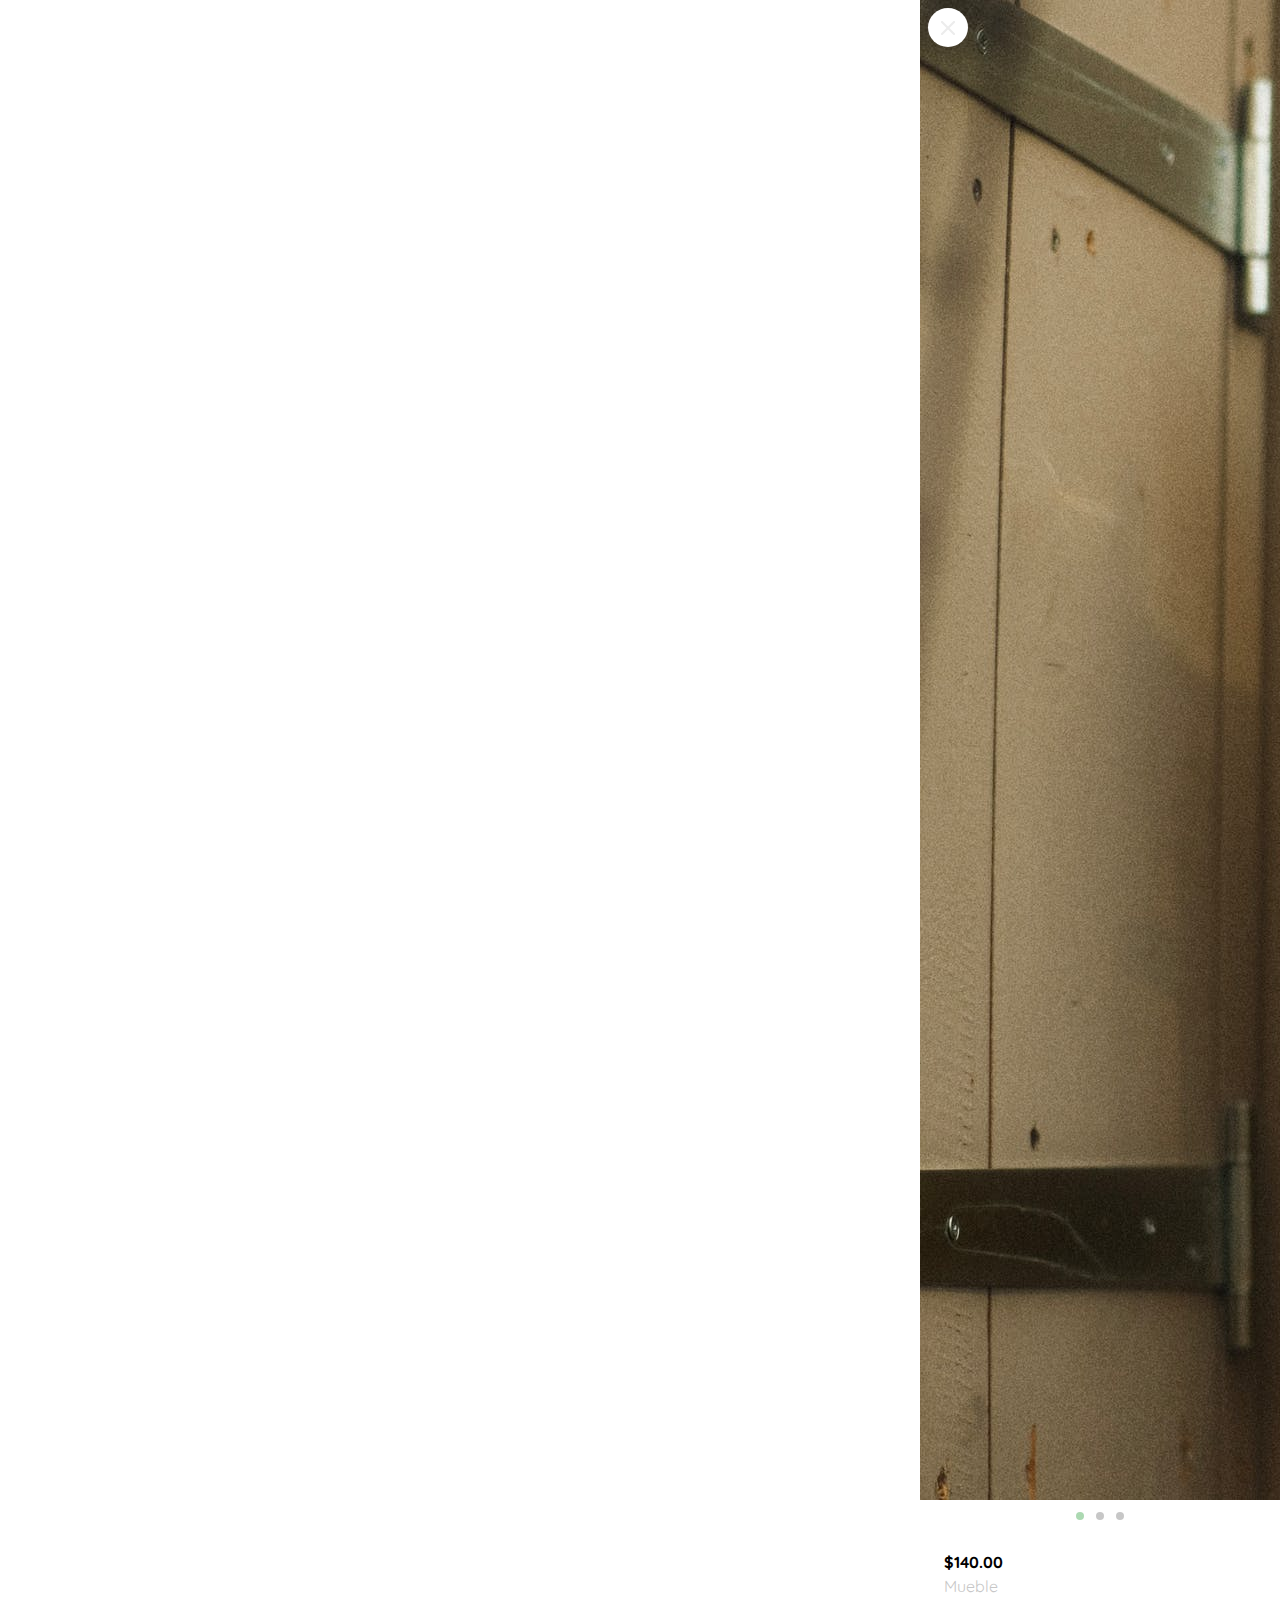
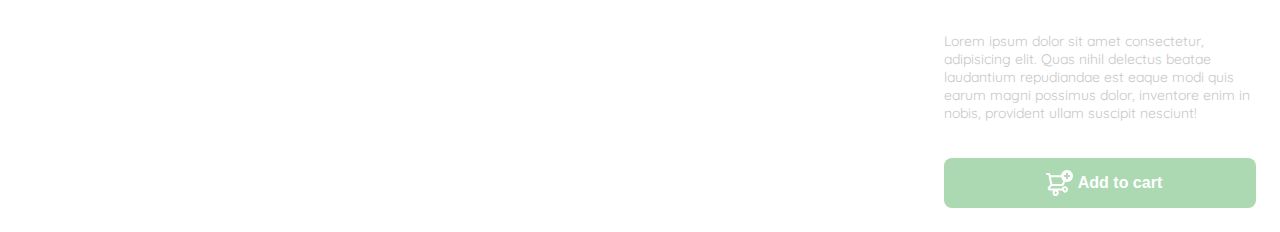
<file: product_details.html>
<!DOCTYPE html>
<html lang="en">
<head>
    <meta charset="UTF-8">
    <meta http-equiv="X-UA-Compatible" content="IE=edge">
    <meta name="viewport" content="width=device-width, initial-scale=1.0">
    <title>Product Details</title>
    <link rel="stylesheet" href="/css/style.css">
    <link rel="preconnect" href="https://fonts.googleapis.com">
    <link rel="preconnect" href="https://fonts.gstatic.com" crossorigin>
    <link href="https://fonts.googleapis.com/css2?family=Quicksand:wght@300;500;700&display=swap" rel="stylesheet"> 
</head>
<body>
    <main>
        <aside class="product-detail">
            <div class="product-detail-close">
                <img src="./assets/icons/icon_close.png" alt="close">
            </div>
            
            <img src="./assets/products/mueble.jpg" alt="Mueble">
            
            <div class="points">
                <li class="active-point"></li>
                <li></li>
                <li></li>
            </div>
            
            <div class="product-detail-info">
                <p>$140.00</p>
                <p>Mueble</p>
                <p>
                    Lorem ipsum dolor sit amet consectetur, adipisicing elit. Quas nihil delectus beatae laudantium 
                    repudiandae est eaque modi quis earum magni possimus dolor, inventore enim in nobis, 
                    provident ullam suscipit nesciunt!
                </p>
                <button class="primary-button add-to-cart-button">
                    <img src="./assets/icons/bt_add_to_cart.svg" alt="Add to cart">
                    Add to cart
                </button>
            </div>
        </aside>
    </main>
</body>
</html>
</file>
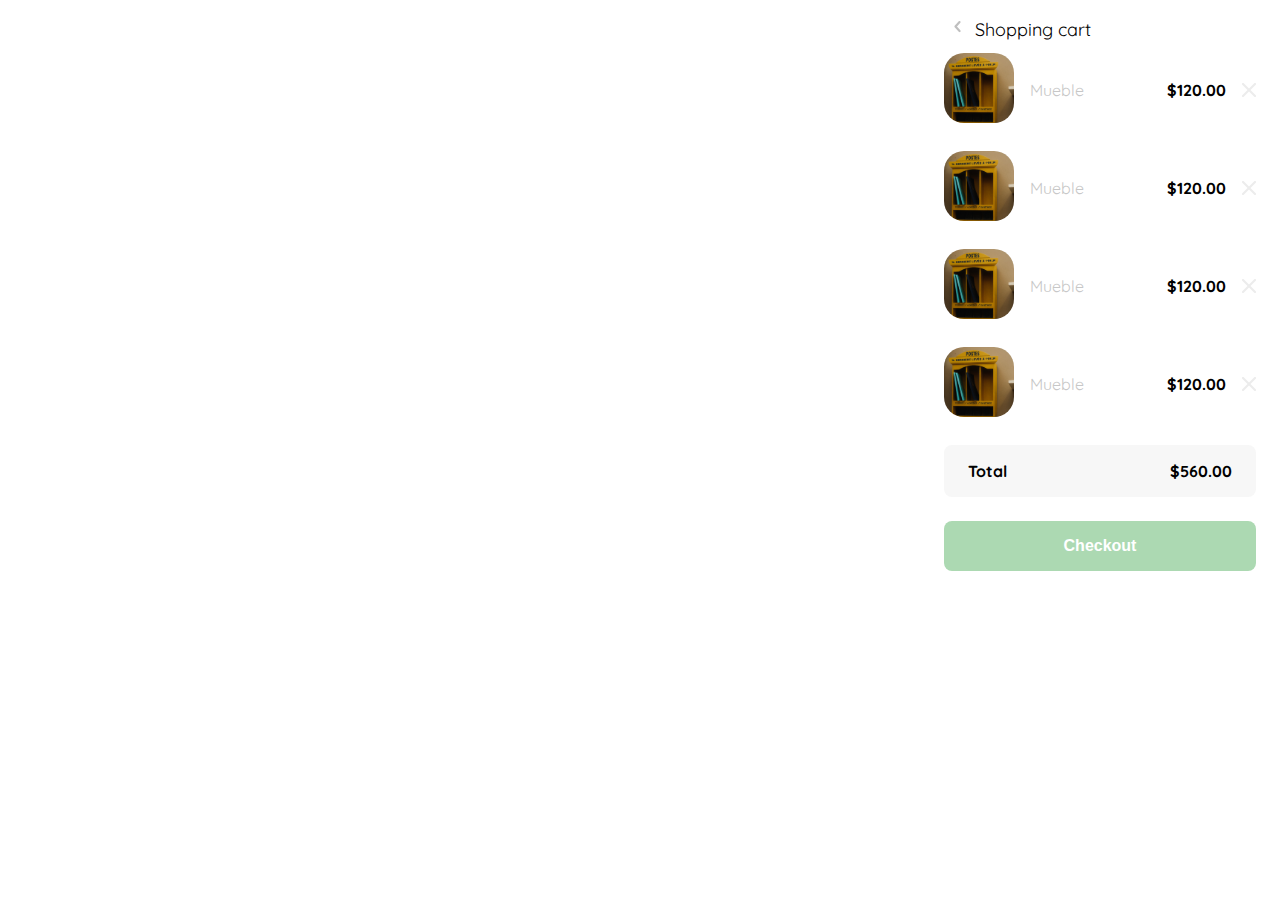
<file: shopping_cart.html>
<!DOCTYPE html>
<html lang="en">
<head>
    <meta charset="UTF-8">
    <meta http-equiv="X-UA-Compatible" content="IE=edge">
    <meta name="viewport" content="width=device-width, initial-scale=1.0">
    <title>Shopping Cart</title>
    <link rel="stylesheet" href="/css/style.css">
    <link rel="preconnect" href="https://fonts.googleapis.com">
    <link rel="preconnect" href="https://fonts.gstatic.com" crossorigin>
    <link href="https://fonts.googleapis.com/css2?family=Quicksand:wght@300;500;700&display=swap" rel="stylesheet"> 
</head>
<body>
    <aside class="product-detail shopping-container">
        <div class="title-container">
            <img src="./assets/icons/flechita.svg" alt="arrow">
            <p class="title">Shopping cart</p>
        </div>

        <div class="my-order-content">
            <div class="chopping-card">
                <figure>
                    <img src="./assets/products/mueble.jpg" alt="mueble">
                </figure>
                <p>Mueble</p>
                <p>$120.00</p>
                <img src="./assets/icons/icon_close.png" alt="close" class="icons-close">
            </div>

            <div class="chopping-card">
                <figure>
                    <img src="./assets/products/mueble.jpg" alt="mueble">
                </figure>
                <p>Mueble</p>
                <p>$120.00</p>
                <img src="./assets/icons/icon_close.png" alt="close" class="icons-close">
            </div>

            <div class="chopping-card">
                <figure>
                    <img src="./assets/products/mueble.jpg" alt="mueble">
                </figure>
                <p>Mueble</p>
                <p>$120.00</p>
                <img src="./assets/icons/icon_close.png" alt="close" class="icons-close">
            </div>

            <div class="chopping-card">
                <figure>
                    <img src="./assets/products/mueble.jpg" alt="mueble">
                </figure>
                <p>Mueble</p>
                <p>$120.00</p>
                <img src="./assets/icons/icon_close.png" alt="close" class="icons-close">
            </div>

            <div class="order-div">
                <p>
                    <span>Total</span>
                </p>
                <p>$560.00</p>
            </div>

            <button class="primary-button">
                Checkout
            </button>
        </div>
    </aside>
</body>
</html>
</file>
<file: css/style.css>
:root {
    --white: #FFFFFF;
    --black: #000000;
    --very-light-pink: #c7c7c7;
    --text-input-field: #f7f7f7;
    --hospital-green: #ACD9B2;
    --sm: 14px;
    --md: 16px;
    --lg: 18px;
    --card-size: 240px;
}

body {
    margin: 0;
    font-family: 'Quicksand', sans-serif;
}

.inactive {
    display: none;
}

/* ------------------- Page: new_password --------------------------*/
.login {
    width: 100%;
    height: 100vh;

    display: grid;
    place-items: center;
}

.from-container {
    display: grid;
    grid-template-rows: auto 1fr auto;
    width: 300px;
}

.logo {
    width: 150px;
    margin-bottom: 48px;
    justify-self: center;
    display: none;
}

.title {
    font-size: var(--lg);
    margin-bottom: 12px;
    text-align: center;
}

.subtitle {
    color: var(--very-light-pink);
    font-size: var(--md);
    font-weight: 300;
    margin-top: 0;
    margin-bottom: 32px;
    text-align: center;
}

.form {
    display: flex;
    flex-direction: column;
}

.label {
    font-size: var(--sm);
    font-weight: bold;
    margin-bottom: 4px;
}

.input {
    background-color: var(--text-input-field);
    border: none;
    border-radius: 8px;
    height: 30px;
    font-size: var(--md);
    padding: 8px;
    margin-bottom: 12px;
}

.primary-button {
    background: var(--hospital-green);
    border-radius: 8px;
    border: none;
    color: var(--white);
    width: 100%;
    cursor: pointer;
    font-size: var(--md);
    font-weight: bold;
    height: 50px;
}

.login-button {
    margin-top: 14px;
    margin-bottom: 30px;
}

/* -----------------------------------------------------------*/


/* ------------------- Page: password_recovery2 --------------------------*/

.email {
    justify-items: center;
}

.email-image {
    width: 132px;
    height: 132px;
    border-radius: 50%;
    background-color: var(--text-input-field);
    
    display: flex;
    justify-content: center;
    align-items: center;

    margin-bottom: 24px;
}

.email-image img {
    width: 80px;
    height: 80px;
}

.resend {
    font-size: var(--sm);
}

.resend span{
    color: var(--very-light-pink);
}

.resend a{
    color: var(--hospital-green);
    text-decoration: none;
}

/* ---------------------------------------------------------------*/

/* ------------------- Page: login  ------------------------------*/

.form a {
   color: var(--hospital-green);
   font-size: var(--sm); 
   text-align: center;
   text-decoration: none;
   margin-bottom: 54px;
}

.input-email {
    margin-bottom: 22px;
}

.secondary-button {
    background-color: var(--white);
    border-radius: 8px;
    border: 1px solid var(--hospital-green);
    color: var(--hospital-green);
    width: 100%;
    cursor: pointer;
    font-size: var(--md);
    font-weight: bold;
    height: 50px;
}
/* ---------------------------------------------------------------*/


/* ------------------- Page: my_account_edit  --------------------*/
.title-start {
    font-size: var(--lg);
    margin-bottom: 12px;
    text-align: start;
    margin-bottom: 35px;
}

.form div {
    display: flex;
    flex-direction: column;
}
/* ---------------------------------------------------------------*/


/* ---------------------- Page: my_account  ----------------------*/
.value-account {
    color: var(--very-light-pink);
    font-size: var(--md);
    margin: 8px 0 32px 0;
}
/* ---------------------------------------------------------------*/


/* ---------------------- Page: my_account  ----------------------*/
.cards-container {
    display: grid;
    grid-template-columns: repeat(auto-fill, var(--card-size));
    gap: 26px;
    place-content: center;
    margin-top: 20px;
}

.product-card {
    width: var(--card-size);
}

.product-card img{
    width: var(--card-size);
    height: var(--card-size);
    border-radius: 20px;
    object-fit: cover;
    cursor: pointer;
}

.product-info {
   display: flex;
   justify-content: space-between; 
   align-items: center;
   margin-top: 12px;
}

.product-info figure {
    margin: 0;
}

.product-info figure img {
    width: 40px;
    height: 40px;
}

.product-info div p:nth-child(1) {
    font-weight: bold;
    font-size: var(--md);
    margin-top: 0;
    margin-bottom: 4px;
}

.product-info div p:nth-child(2) {
    font-size: var(--sm);
    margin-top: 0;
    margin-bottom: 0;
    color: var(--very-light-pink);
}
/* ---------------------------------------------------------------*/

/* --------------------- Page: Menú  -----------------------------*/
.desktop-menu {
    position: absolute;
    top: 60.5px;
    right: 60px;
    background: var(--white);
    width: 100px;
    height: auto;
    border: 1px solid var(--very-light-pink);
    border-radius: 6px;
    padding: 20px 20px 0px 20px;
}

.desktop-menu ul{
    list-style: none;
    padding: 0;
    margin: 0;
}

.desktop-menu ul li{
    text-align: end;
}

.desktop-menu ul li:nth-child(1),
.desktop-menu ul li:nth-child(2){
    font-weight: bold;
}

.desktop-menu ul li:last-child{
    padding-top: 20px;
    border-top: 1px solid var(--very-light-pink);
}

.desktop-menu ul li:last-child a{
    color: var(--hospital-green);
    font-size: var(--sm);
}

.desktop-menu ul li a{
    color: var(--black);
    text-decoration: none;
    margin-bottom: 20px;
    display: inline-block;
}
/* ---------------------------------------------------------------*/


/* ------------------ Page: Menú mobile  -------------------------*/
.mobile-menu {
    position: absolute;
    top: 60.5px;
    left: 0;
    padding: 27px;
    background: var(--white);
    width: calc(100% - 24px);
    height: 100vh;
}

.mobile-menu a {
    text-decoration: none;
    color: var(--black);
    font-weight: bold;
}

.mobile-menu ul {
    padding: 0;
    margin: 24px 0 0; 
    list-style: none;
}

.mobile-menu ul li {
    margin-bottom: 24px;
}

.menu-email {
    font-size: var(--sm);
}

.mobile-menu ul:nth-child(1) {
    border-bottom: 1px solid var(--very-light-pink);
}

.mobile-menu  .sign-out {
    color: var(--hospital-green);
    font-size: var(--sm);
}

.mobile-menu ul:last-child {
    bottom: 0;
}

.menu-footer {
    display: flex;
    flex-direction: column;
}
/* ---------------------------------------------------------------*/


/* ------------------- Page: My Order  ---------------------------*/
.my-order {
    width: 100%;
    height: 100vh;
    display: grid;
    place-items: center;
}

.my-order-container {
   display: grid;
   grid-template-rows: auto 1fr auto; 
   width: 300px;
}

.my-order-content {
    display: flex;
    flex-direction: column;
}

.order-div{
    display: grid;
    grid-template-columns: auto 1fr;
    gap: 16px;
    align-items: center;
    background-color: var(--text-input-field);
    margin-bottom: 24px;
    border-radius: 8px;
    padding: 0 24px;
}

.order-div p:nth-child(1) {
    display: flex;
    flex-direction: column;
}

.order-div p span:nth-child(1) {
    font-size: var(--md);
    font-weight: bold;
}

.order-div p span:nth-child(2) {
    font-size: var(--sm);
    color: var(--very-light-pink);
}

.order-div p:nth-child(2) {
    text-align: end;
    font-weight: bold;
}

.chopping-card {
    display: grid;
    grid-template-columns: auto 1fr auto auto;
    gap: 16px;
    margin-bottom: 24px;
    align-items: center;
}

.chopping-card figure {
    margin: 0;
}
.chopping-card figure img {
    width: 70px;
    height: 70px;
    border-radius: 20px;
    object-fit: cover;
}

.chopping-card p:nth-child(2) {
    color: var(--very-light-pink);
}

.chopping-card p:nth-child(3) {
    font-size: var(--md);
    font-weight: bold;
}
/* ---------------------------------------------------------------*/

/* ------------------ Page: My Orders  ---------------------------*/
.orders-div{
    display: grid;
    grid-template-columns: auto 1fr auto;
    gap: 16px;
    align-items: center;
    margin-bottom: 12px;
}

.orders-div p:nth-child(1) {
    display: flex;
    flex-direction: column;
}

.orders-div p span:nth-child(1) {
    font-size: var(--md);
    font-weight: bold;
}

.orders-div p span:nth-child(2) {
    font-size: var(--sm);
    color: var(--very-light-pink);
}

.orders-div p:nth-child(2) {
    text-align: end;
    font-weight: bold;
}

/* ---------------------------------------------------------------*/


/* ---------------- Page: Product Details  -----------------------*/
.product-detail {
    width: 360px;
    padding-bottom: 24px;
    position: absolute;
    right: 0;
}

.productInfo-container {
    background: var(--white);
}

.product-detail-close {
    background: var(--white);
    width: 14px;
    height: 13px;
    position: absolute;
    top: 8px;
    left: 8px;
    z-index: 2;
    padding: 13px;
    border-radius: 50%;
}

.product-detail-close img{
    display: flex;
    align-items: center;
    justify-content: center;
}

.productInfo-container > img:nth-child(2){
    width: 100%;
    height: 360px;
    object-fit: cover;
    border-radius: 0 0 20px 20px;
}

.points {
    display: flex;
    justify-content: center;
}

.points > li {
    background: var(--very-light-pink);
    list-style: none;
    width: 8px;
    height: 8px;
    margin: 8px 6px;
    border-radius: 50px;
    cursor: pointer;
}

.points > .active-point {
    background-color: var(--hospital-green);
}

.points > li:hover {
    background: var(--hospital-green);
}

.product-detail-info {
    margin: 24px 24px 0 24px;
}

.product-detail-info p:nth-child(1) {
    font-weight: bold;
    font-size: var(--md);
    margin-top: 0;
    margin-bottom: 4px;
}

.product-detail-info p:nth-child(2) {
    color: var(--very-light-pink);
    font-size: var(--md);
    margin-top: 0;
    margin-bottom: 36px;
}

.product-detail-info p:nth-child(3) {
    color: var(--very-light-pink);
    font-size: var(--sm);
    margin-top: 0;
    margin-bottom: 36px;
}

.product-detail-close:hover{
    cursor: pointer;
}

.add-to-cart-button {
    display: flex;
    align-items: center;
    justify-content: center;
}
/* ---------------------------------------------------------------*/


/* -------------------- Page: Navbar -----------------------------*/
nav {
    display: flex;
    justify-content: space-between;
    padding: 0 24px;
    border-bottom: 1px solid var(--very-light-pink);
}

.icon-menu {
    display: none;
}

.logo-navar {
    width: 120px;
}

.navbar-left ul,
.navbar-right ul {
    list-style: none;
    padding: 0;
    margin: 0;
    display: flex;
    align-items: center;
    height: 60px;
}

.navbar-left {
    display: flex;
}

.navbar-left ul {
    margin-left: 12px;
}

.navbar-left ul li a,
.navbar-right ul li a {
    text-decoration: none;
    color: var(--very-light-pink);
    border: 1px solid var(--white);
    padding: 8px;
    border-radius: 8px;
}

.navbar-left ul li a:hover,
.navbar-right ul li a:hover {
    border: 1px solid var(--hospital-green);
    color: var(--hospital-green);
}

.nav-email {
    color: var(--very-light-pink);
    font-size: var(--sm);
    margin-right: 12px;
    cursor: pointer;
}

.nav-shopping-car {
   position: relative; 
}

.nav-shopping-car div{
    width: 16px;
    height: 16px;
    background-color: var(--hospital-green);
    border-radius: 50%;
    font-size: var(--sm);
    font-weight: bold;
    position: absolute;
    top: -6px;
    right: -3px;
    display: flex;
    justify-content: center;
    align-items: center;
    
}
/* ---------------------------------------------------------------*/


/* ------------------ Page: Shopping Cart ------------------------*/
.shopping-container {
    padding: 0 24px 15px;
    box-sizing: border-box;
    background: var(--white);

}

.title-container {
    display: flex;
}

.title-container img {
    transform: rotate(180deg);
    margin-right: 14px;
    margin-left: 10px;
}

.icons-close:hover {
    cursor: pointer;
}
/* ---------------------------------------------------------------*/


/* --------------------- Mobile  ---------------------------------*/
@media (max-width: 640px) {
    .logo {
        display: block;
    }

    .singup-button {
        margin-top: 90px;
    } 
    
    .account {
        height: 100%;
    }

    .form-account {
        height: 100%;
        justify-content: space-between;
    }

    .cards-container {
        --card-size: 140px;
    }

    .title-order {
        display: none;
    }

    .icon-menu {
        display: block;
    }

    .navbar-left ul{
        display: none;
    }

    .nav-email {
        display: none;
    }

    .product-detail, 
    .shopping-container {
        width: 100%;
    }

    .shopping-container,
    .productInfo-container {
        height: 100vh;
    }

    .desktop-menu {
        display: none;
    }
}

@media (min-width: 641px) {
    .mobile-menu {
        display: none;
    }
    
}
/* ---------------------------------------------------------------*/
</file>
